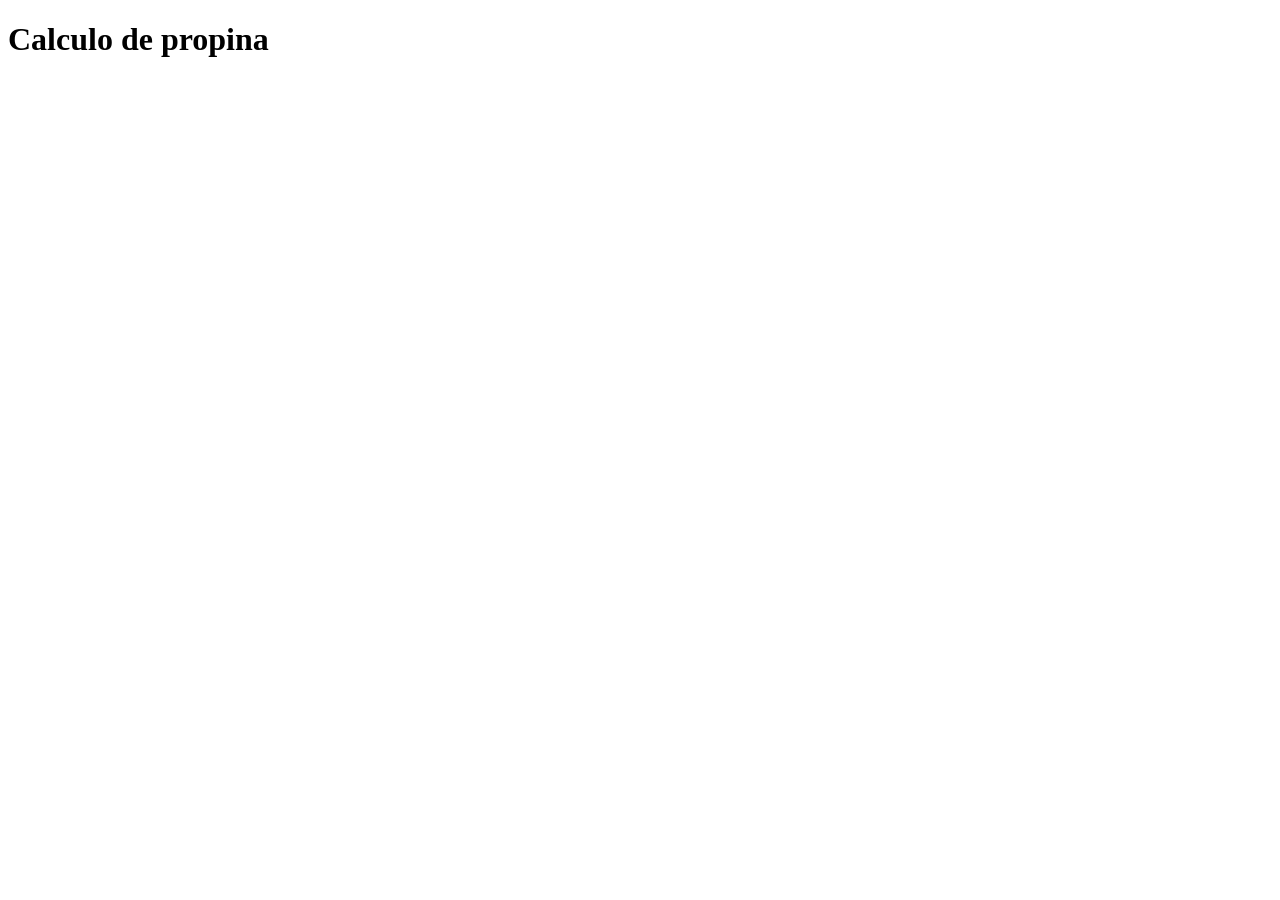
<file: Clase01/index.html>
<!DOCTYPE html>
<html lang="en">
<head>
  <meta charset="UTF-8">
  <meta name="viewport" content="width=device-width, initial-scale=1.0">
  <title>Document</title>
  <script defer src="./main.js"></script>
</head>
<body>
  <h1>Calculo de propina</h1>
</body>
</html>
</file>
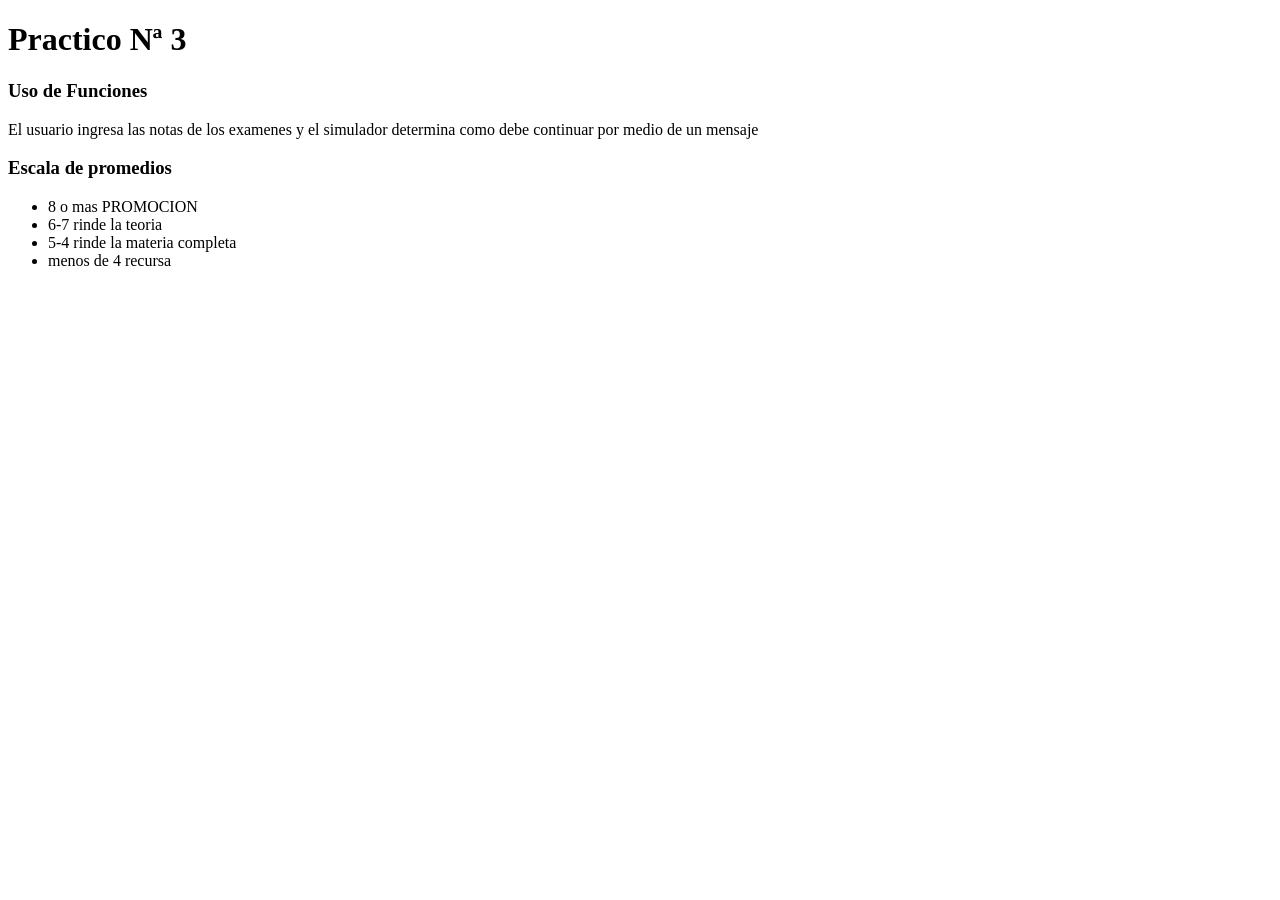
<file: Clase03/index.html>
<!DOCTYPE html>
<html lang="en">

<head>
  <meta charset="UTF-8">
  <meta name="viewport" content="width=device-width, initial-scale=1.0">
  <title>Document</title>
  <script defer src="./JS/main.js"></script>
</head>

<body>
  <h1>Practico Nª 3</h1>
  <h3>Uso de Funciones</h3>

  <p>El usuario ingresa las notas de los examenes y el simulador determina como debe continuar por medio de un mensaje
  </p>
  <h3>Escala de promedios</h3>
  <ul>
    <li>8 o mas PROMOCION </li>
    <li>6-7 rinde la teoria </li>
    <li>5-4 rinde la materia completa </li>
    <li>menos de 4 recursa</li>
  </ul>

</body>

</html>
</file>
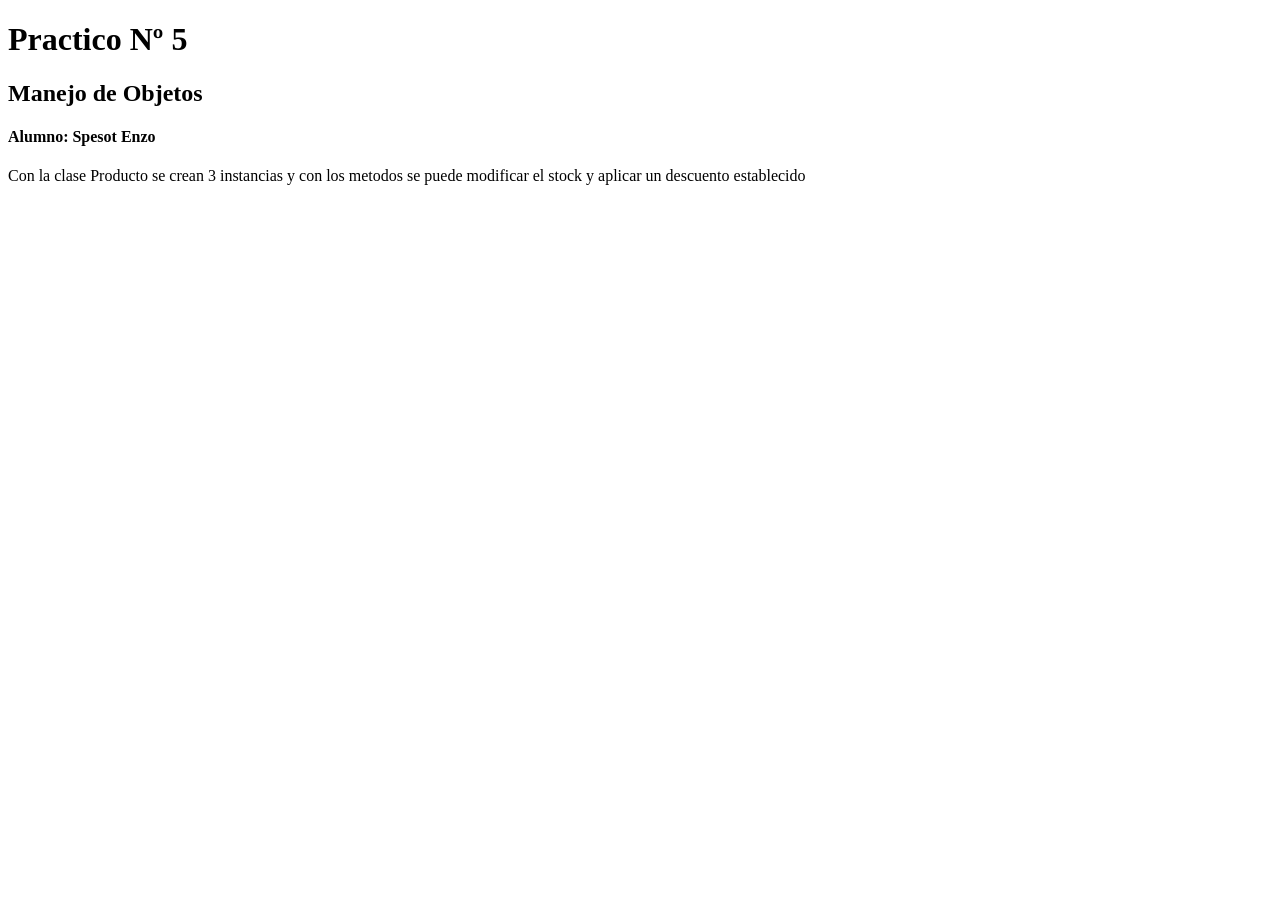
<file: Clase05/index.html>
<!DOCTYPE html>
<html lang="en">
<head>
  <meta charset="UTF-8">
  <meta name="viewport" content="width=device-width, initial-scale=1.0">
  <title>Document</title>
  <script defer src="./js/main.js"></script>
</head>
<body>
    <h1>Practico Nº 5</h1>
  <h2>Manejo de Objetos</h2>
  <h4>Alumno: Spesot Enzo</h4>
  <p>
    Con la clase Producto se crean 3 instancias y con los metodos se puede modificar el stock y aplicar un descuento establecido
  </p>
</body>
</html>
</file>
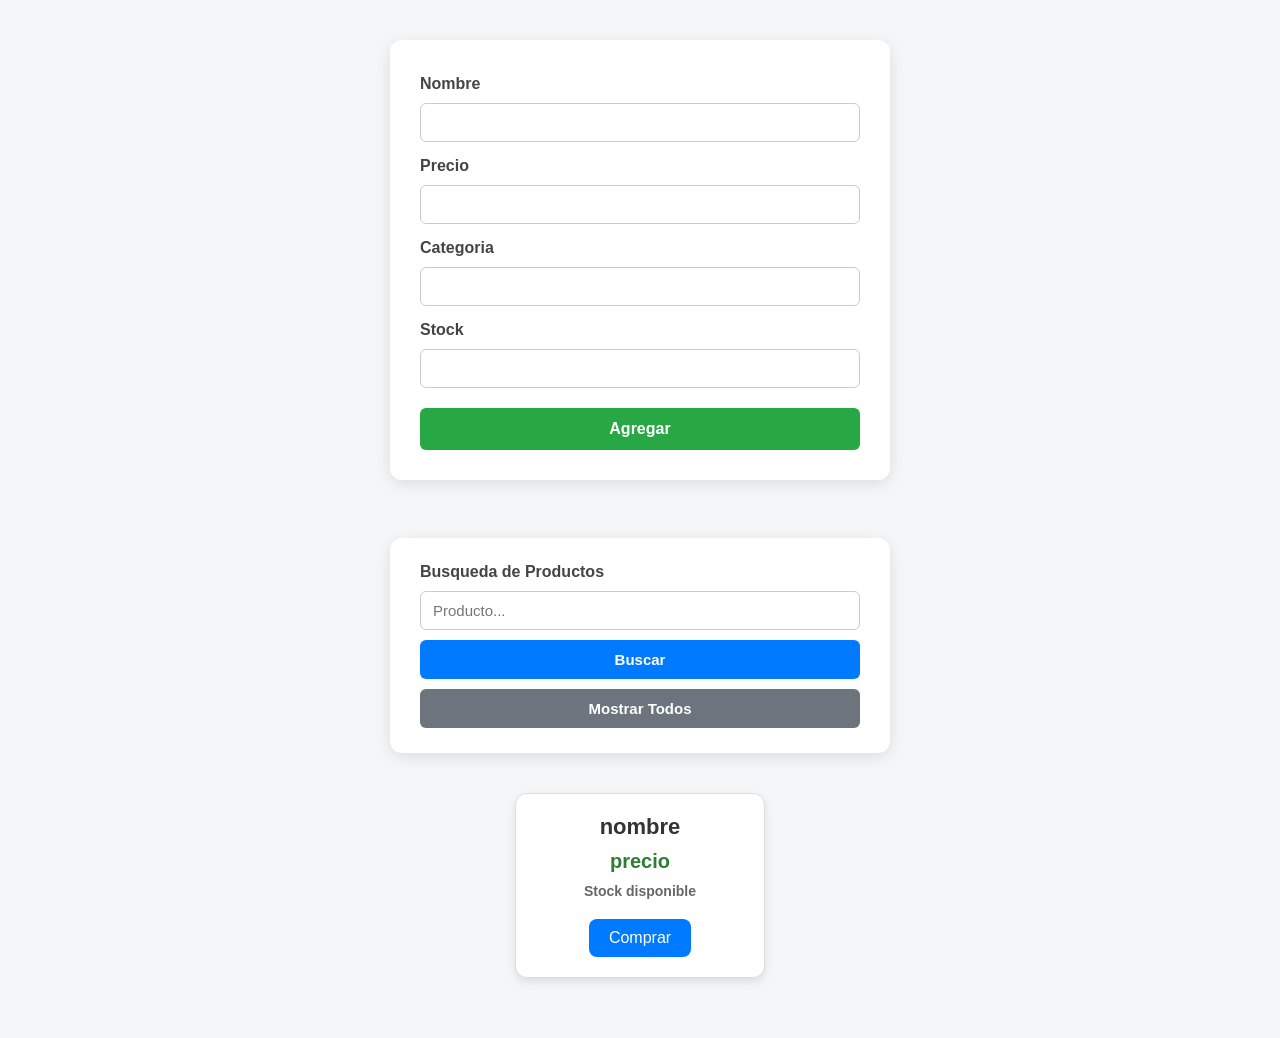
<file: Clase07/index.html>
<!DOCTYPE html>
<html lang="en">

<head>
  <meta charset="UTF-8">
  <meta name="viewport" content="width=device-width, initial-scale=1.0">
  <title>Document</title>
  <link rel="stylesheet" href="./css/style.css">
</head>

<body>
  <div>

    <label for="">Nombre</label>
    <input type="text" name="" id="name">

    <label for="">Precio</label>
    <input type="number" name="precio" id="price">

    <label for="">Categoria</label>
    <input type="text" name="" id="category">

    <label for="">Stock</label>
    <input type="number" name="" id="stock">
    <button id="add">Agregar</button>
  </div>

  <br>
  <div>
    <label for="">Busqueda de Productos</label>
    <input type="text" name="" id="busqueda" placeholder="Producto...">
    <button id="filtrar">Buscar</button>

    <button id="all">Mostrar Todos</button>
  </div>

  <div id="contenedor-items">
    <div>

      <h3>nombre</h3>
      <p>precio</p>
      <h6>Stock disponible</h6>
      <button id="comprar">Comprar</button>

    </div> 
  </div>

  <script defer src="./js/main.js"></script>
</body>

</html>
</file>
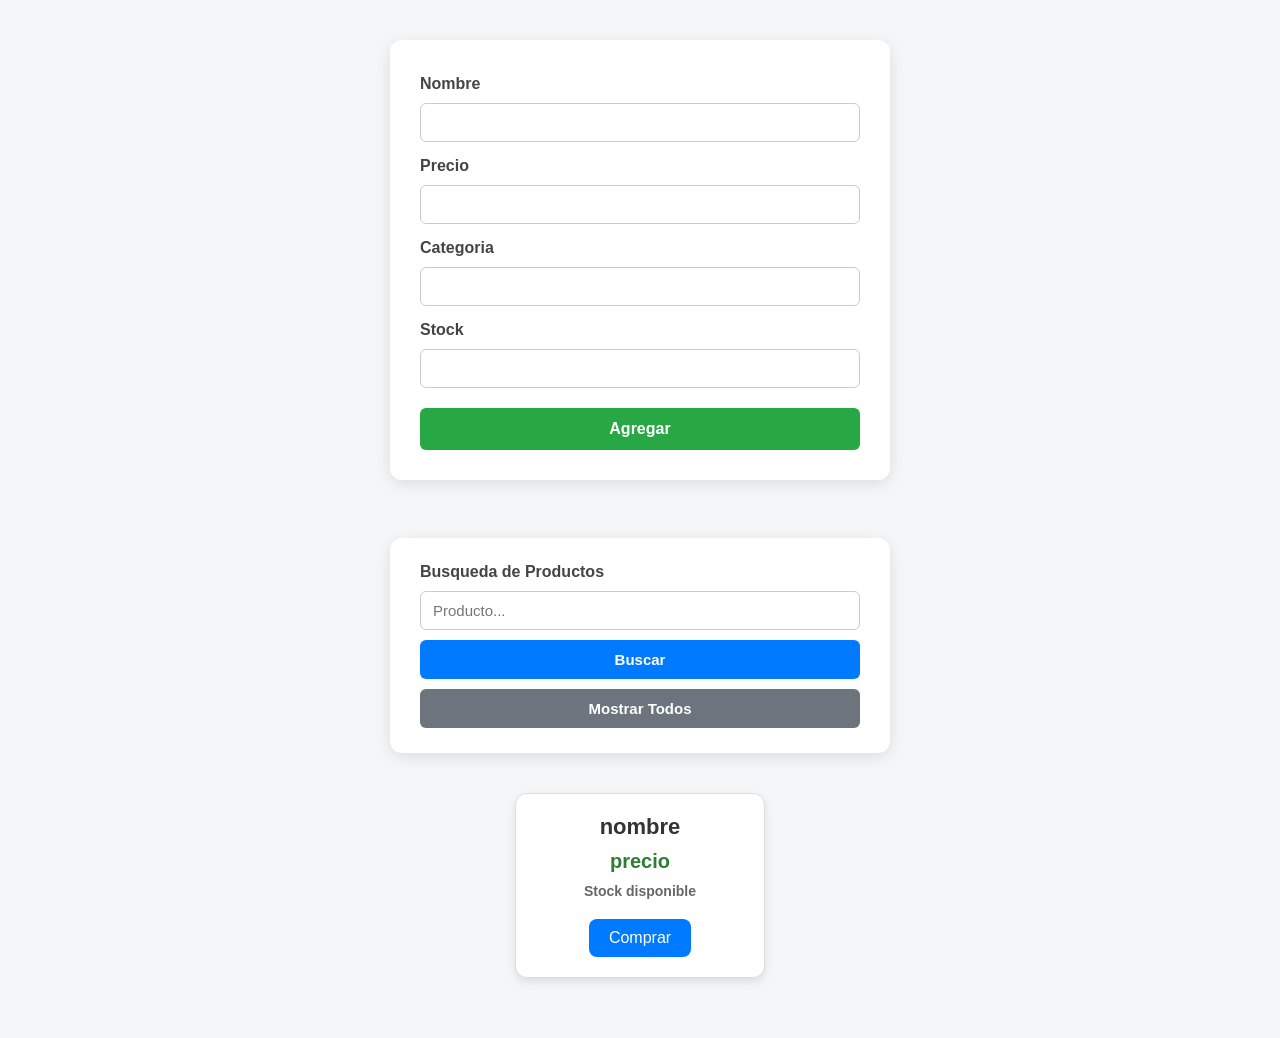
<file: Clase08/index.html>
<!DOCTYPE html>
<html lang="en">

<head>
  <meta charset="UTF-8">
  <meta name="viewport" content="width=device-width, initial-scale=1.0">
  <title>Clase-08</title>
  <link rel="stylesheet" href="./css/style.css">
</head>

<body>
  <div>

    <label for="">Nombre</label>
    <input type="text" name="" id="name">

    <label for="">Precio</label>
    <input type="number" name="precio" id="price">

    <label for="">Categoria</label>
    <input type="text" name="" id="category">

    <label for="">Stock</label>
    <input type="number" name="" id="stock">
    <button id="add">Agregar</button>
  </div>

  <br>
  <div>
    <label for="">Busqueda de Productos</label>
    <input type="text" name="" id="busqueda" placeholder="Producto...">
    <button id="filtrar">Buscar</button>

    <button id="all">Mostrar Todos</button>
  </div>

  <div id="contenedor-items">
    <div>

      <h3>nombre</h3>
      <p>precio</p>
      <h6>Stock disponible</h6>
      <button id="comprar">Comprar</button>

    </div> 
  </div>

  <script defer src="./js/main.js"></script>
</body>

</html>
</file>
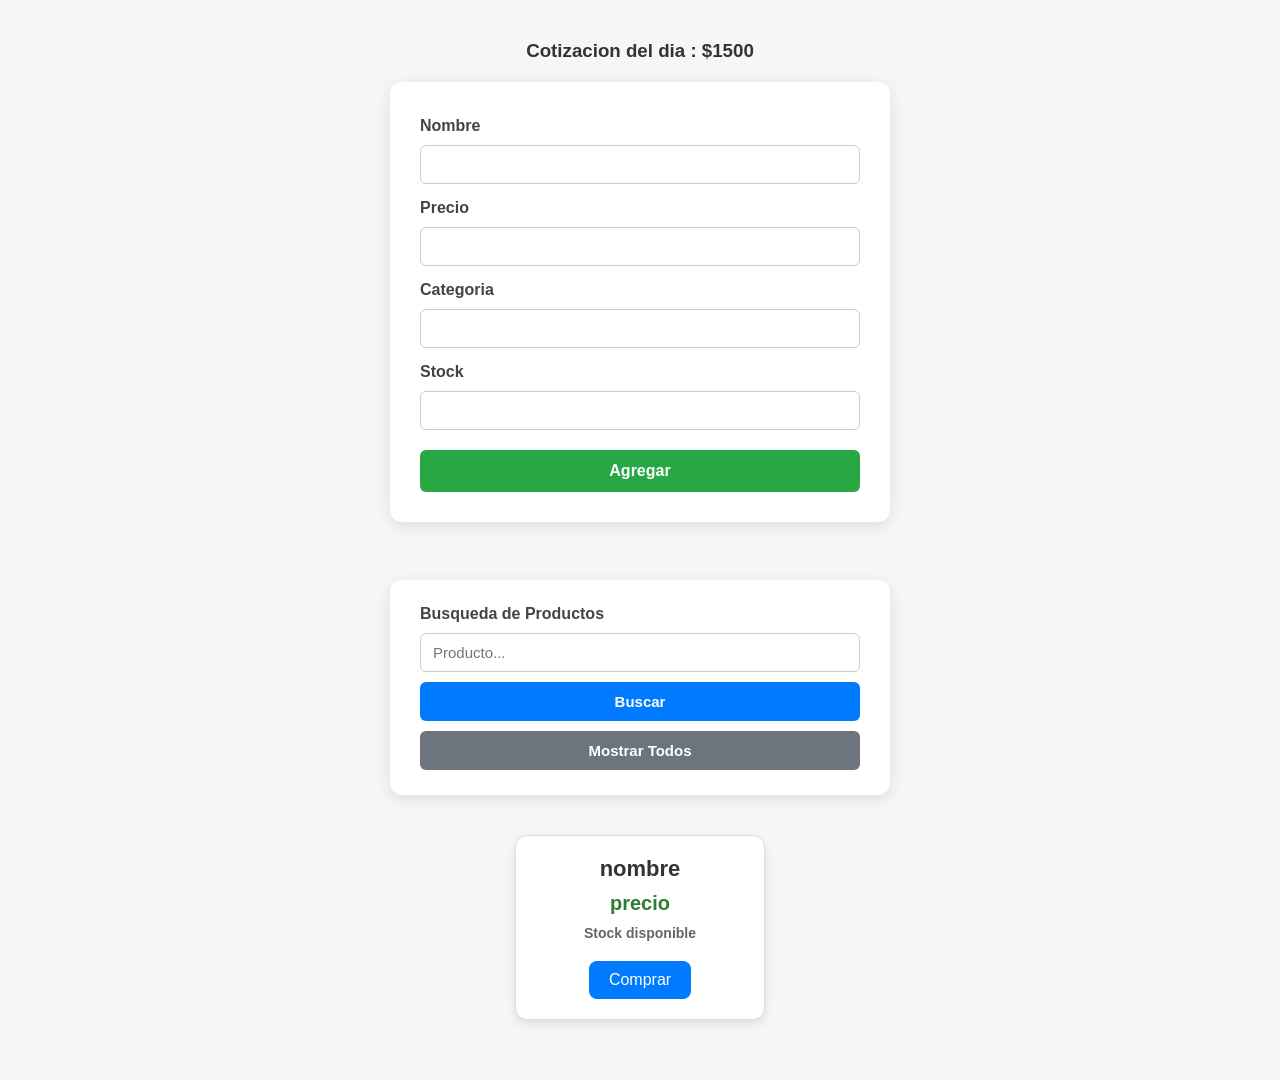
<file: Clase09/index.html>
<!DOCTYPE html>
<html lang="en">

<head>
  <meta charset="UTF-8">
  <meta name="viewport" content="width=device-width, initial-scale=1.0">
  <title>Clase-08</title>
  <link rel="stylesheet" href="./css/style.css">
</head>

<body>

  <section class="ocultar">
    <h3>Cotizacion del dia</h3>
  </section>
  <div>

    <label for="">Nombre</label>
    <input type="text" name="" id="name">

    <label for="">Precio</label>
    <input type="number" name="precio" id="price">

    <label for="">Categoria</label>
    <input type="text" name="" id="category">

    <label for="">Stock</label>
    <input type="number" name="" id="stock">
    <button id="add">Agregar</button>
  </div>

  <br>
  <div>
    <label for="">Busqueda de Productos</label>
    <input type="text" name="" id="busqueda" placeholder="Producto...">
    <button id="filtrar">Buscar</button>

    <button id="all">Mostrar Todos</button>
  </div>

  <div id="contenedor-items">
    <div>

      <h3>nombre</h3>
      <p>precio</p>
      <h6>Stock disponible</h6>
      <button id="comprar">Comprar</button>

    </div>
  </div>

  <script defer src="./js/main.js"></script>
</body>

</html>
</file>
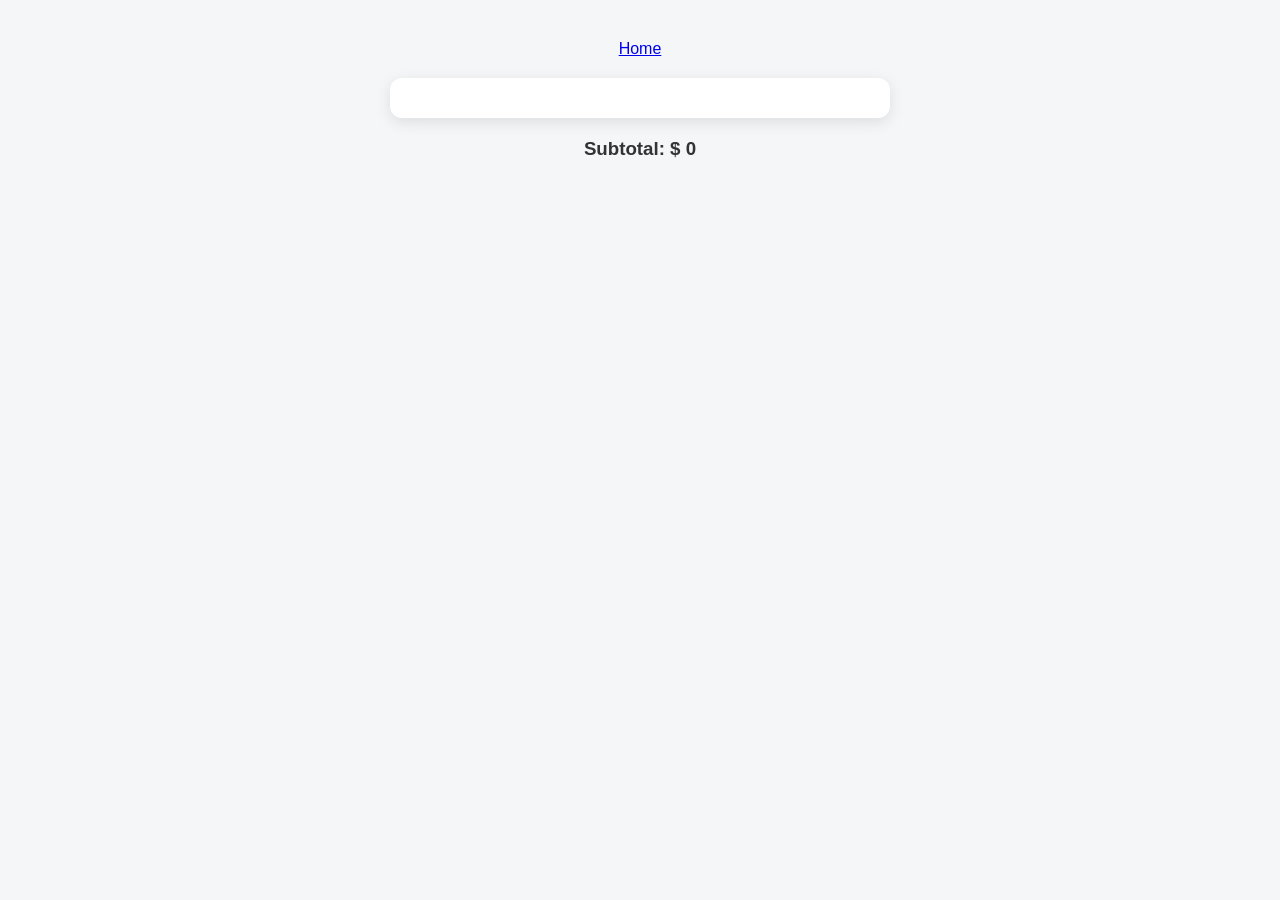
<file: Proyecto Final/page/carrito.html>
<!DOCTYPE html>
<html lang="en">

<head>
  <meta charset="UTF-8">
  <meta name="viewport" content="width=device-width, initial-scale=1.0">
  <title>Carrito</title>
  <link rel="stylesheet" href="../css/style.css">
</head>

<body>


  <section>
    <a href="../index.html">Home</a>
  </section>

  <div id="contenedor-items">
    <div>

      <h3>nombre</h3>
      <p>precio</p>
      <h6>Stock disponible</h6>
      <button id="comprar">Comprar</button>

    </div>
  </div>


  <section id="sub">
    <h3>Sutotal $: </h3>
  </section>

  <script defer src="../js/clases.js"></script>

  <script defer src="../js/carritoCompras.js"></script>
</body>

</html>
</file>
<file: Clase07/css/style.css>
/* style.css */

* {
  box-sizing: border-box;
  margin: 0;
  padding: 0;
}

body {
  font-family: Arial, Helvetica, sans-serif;
  background-color: #f4f6f8;
  color: #333;

  min-height: 100vh;
  padding: 40px 20px;

  display: flex;
  flex-direction: column;
  align-items: center;
  gap: 20px;
}

/* Primer div: formulario */
body > div:first-of-type {
  width: 100%;
  max-width: 500px;

  background-color: white;
  padding: 30px;

  border-radius: 12px;
  box-shadow: 0 4px 15px rgba(0, 0, 0, 0.1);

  display: grid;
  grid-template-columns: 1fr;
  gap: 10px;
}

body > div:first-of-type label {
  font-weight: bold;
  color: #444;
  margin-top: 5px;
}

body > div:first-of-type input {
  width: 100%;
  padding: 10px 12px;

  border: 1px solid #ccc;
  border-radius: 6px;
  font-size: 15px;

  outline: none;
  transition: border-color 0.2s, box-shadow 0.2s;
}

body > div:first-of-type input:focus {
  border-color: #007bff;
  box-shadow: 0 0 0 3px rgba(0, 123, 255, 0.15);
}

/* Botón Agregar */
#add {
  margin-top: 10px;
  padding: 12px;

  border: none;
  border-radius: 6px;

  background-color: #28a745;
  color: white;

  font-size: 16px;
  font-weight: bold;
  cursor: pointer;

  transition: background-color 0.2s, transform 0.1s;
}

#add:hover {
  background-color: #218838;
}

#add:active {
  transform: scale(0.98);
}


/* Segundo div: búsqueda */
body > div:nth-of-type(2) {
  width: 100%;
  max-width: 500px;

  background-color: white;
  padding: 25px 30px;

  border-radius: 12px;
  box-shadow: 0 4px 15px rgba(0, 0, 0, 0.1);

  display: flex;
  flex-direction: column;
  gap: 10px;
}

body > div:nth-of-type(2) label {
  font-weight: bold;
  color: #444;
}

body > div:nth-of-type(2) input {
  width: 100%;
  padding: 10px 12px;

  border: 1px solid #ccc;
  border-radius: 6px;
  font-size: 15px;

  outline: none;
}

body > div:nth-of-type(2) input:focus {
  border-color: #007bff;
}


/* Botón Buscar */
#filtrar {
  padding: 11px;

  border: none;
  border-radius: 6px;

  background-color: #007bff;
  color: white;

  font-size: 15px;
  font-weight: bold;

  cursor: pointer;

  transition: background-color 0.2s;
}

#filtrar:hover {
  background-color: #0056b3;
}


/* Tercer div: Mostrar Todos */
body > div:nth-of-type(3) {
  width: 100%;
  max-width: 500px;
}

#all {
  width: 100%;
  padding: 11px;

  border: none;
  border-radius: 6px;

  background-color: #6c757d;
  color: white;

  font-size: 15px;
  font-weight: bold;

  cursor: pointer;

  transition: background-color 0.2s;
}

#all:hover {
  background-color: #545b62;
}


/* Adaptación para celulares */
@media (max-width: 600px) {
  body {
    padding: 20px 15px;
  }

  body > div:first-of-type,
  body > div:nth-of-type(2) {
    padding: 20px;
  }
}


/* Contenedor de las cards */
#contenedor-items {
  display: flex;
  flex-wrap: wrap;
  gap: 20px;
  padding: 20px;
  justify-content: center;
}

/* Card */
#contenedor-items > div {
  width: 250px;
  padding: 20px;
  background-color: #ffffff;
  border: 1px solid #ddd;
  border-radius: 12px;
  box-shadow: 0 4px 10px rgba(0, 0, 0, 0.1);
  text-align: center;
  transition: transform 0.2s, box-shadow 0.2s;
}

/* Efecto al pasar el mouse */
#contenedor-items > div:hover {
  transform: translateY(-5px);
  box-shadow: 0 8px 18px rgba(0, 0, 0, 0.15);
}

/* Nombre del producto */
#contenedor-items h3 {
  margin-bottom: 10px;
  color: #333;
  font-size: 22px;
}

/* Precio */
#contenedor-items p {
  margin-bottom: 10px;
  color: #2e7d32;
  font-size: 20px;
  font-weight: bold;
}

/* Stock */
#contenedor-items h6 {
  margin: 10px 0 20px;
  color: #666;
  font-size: 14px;
}

/* Botón Comprar */
#contenedor-items button {
  padding: 10px 20px;
  border: none;
  border-radius: 8px;
  background-color: #007bff;
  color: white;
  font-size: 16px;
  cursor: pointer;
  transition: background-color 0.2s;
}

/* Hover del botón */
#contenedor-items button:hover {
  background-color: #0056b3;
}
</file>
<file: Clase08/css/style.css>
/* style.css */

* {
  box-sizing: border-box;
  margin: 0;
  padding: 0;
}

body {
  font-family: Arial, Helvetica, sans-serif;
  background-color: #f4f6f8;
  color: #333;

  min-height: 100vh;
  padding: 40px 20px;

  display: flex;
  flex-direction: column;
  align-items: center;
  gap: 20px;
}

/* Primer div: formulario */
body > div:first-of-type {
  width: 100%;
  max-width: 500px;

  background-color: white;
  padding: 30px;

  border-radius: 12px;
  box-shadow: 0 4px 15px rgba(0, 0, 0, 0.1);

  display: grid;
  grid-template-columns: 1fr;
  gap: 10px;
}

body > div:first-of-type label {
  font-weight: bold;
  color: #444;
  margin-top: 5px;
}

body > div:first-of-type input {
  width: 100%;
  padding: 10px 12px;

  border: 1px solid #ccc;
  border-radius: 6px;
  font-size: 15px;

  outline: none;
  transition: border-color 0.2s, box-shadow 0.2s;
}

body > div:first-of-type input:focus {
  border-color: #007bff;
  box-shadow: 0 0 0 3px rgba(0, 123, 255, 0.15);
}

/* Botón Agregar */
#add {
  margin-top: 10px;
  padding: 12px;

  border: none;
  border-radius: 6px;

  background-color: #28a745;
  color: white;

  font-size: 16px;
  font-weight: bold;
  cursor: pointer;

  transition: background-color 0.2s, transform 0.1s;
}

#add:hover {
  background-color: #218838;
}

#add:active {
  transform: scale(0.98);
}


/* Segundo div: búsqueda */
body > div:nth-of-type(2) {
  width: 100%;
  max-width: 500px;

  background-color: white;
  padding: 25px 30px;

  border-radius: 12px;
  box-shadow: 0 4px 15px rgba(0, 0, 0, 0.1);

  display: flex;
  flex-direction: column;
  gap: 10px;
}

body > div:nth-of-type(2) label {
  font-weight: bold;
  color: #444;
}

body > div:nth-of-type(2) input {
  width: 100%;
  padding: 10px 12px;

  border: 1px solid #ccc;
  border-radius: 6px;
  font-size: 15px;

  outline: none;
}

body > div:nth-of-type(2) input:focus {
  border-color: #007bff;
}


/* Botón Buscar */
#filtrar {
  padding: 11px;

  border: none;
  border-radius: 6px;

  background-color: #007bff;
  color: white;

  font-size: 15px;
  font-weight: bold;

  cursor: pointer;

  transition: background-color 0.2s;
}

#filtrar:hover {
  background-color: #0056b3;
}


/* Tercer div: Mostrar Todos */
body > div:nth-of-type(3) {
  width: 100%;
  max-width: 500px;
}

#all {
  width: 100%;
  padding: 11px;

  border: none;
  border-radius: 6px;

  background-color: #6c757d;
  color: white;

  font-size: 15px;
  font-weight: bold;

  cursor: pointer;

  transition: background-color 0.2s;
}

#all:hover {
  background-color: #545b62;
}


/* Adaptación para celulares */
@media (max-width: 600px) {
  body {
    padding: 20px 15px;
  }

  body > div:first-of-type,
  body > div:nth-of-type(2) {
    padding: 20px;
  }
}


/* Contenedor de las cards */
#contenedor-items {
  display: flex;
  flex-wrap: wrap;
  gap: 20px;
  padding: 20px;
  justify-content: center;
}

/* Card */
#contenedor-items > div {
  width: 250px;
  padding: 20px;
  background-color: #ffffff;
  border: 1px solid #ddd;
  border-radius: 12px;
  box-shadow: 0 4px 10px rgba(0, 0, 0, 0.1);
  text-align: center;
  transition: transform 0.2s, box-shadow 0.2s;
}

/* Efecto al pasar el mouse */
#contenedor-items > div:hover {
  transform: translateY(-5px);
  box-shadow: 0 8px 18px rgba(0, 0, 0, 0.15);
}

/* Nombre del producto */
#contenedor-items h3 {
  margin-bottom: 10px;
  color: #333;
  font-size: 22px;
}

/* Precio */
#contenedor-items p {
  margin-bottom: 10px;
  color: #2e7d32;
  font-size: 20px;
  font-weight: bold;
}

/* Stock */
#contenedor-items h6 {
  margin: 10px 0 20px;
  color: #666;
  font-size: 14px;
}

/* Botón Comprar */
#contenedor-items button {
  padding: 10px 20px;
  border: none;
  border-radius: 8px;
  background-color: #007bff;
  color: white;
  font-size: 16px;
  cursor: pointer;
  transition: background-color 0.2s;
}

/* Hover del botón */
#contenedor-items button:hover {
  background-color: #0056b3;
}
</file>
<file: Clase09/css/style.css>
/* style.css */

* {
  box-sizing: border-box;
  margin: 0;
  padding: 0;
}

body {
  font-family: Arial, Helvetica, sans-serif;
  background-color: #f4f6f8;
  color: #333;

  min-height: 100vh;
  padding: 40px 20px;

  display: flex;
  flex-direction: column;
  align-items: center;
  gap: 20px;
}

/* Primer div: formulario */
body > div:first-of-type {
  width: 100%;
  max-width: 500px;

  background-color: white;
  padding: 30px;

  border-radius: 12px;
  box-shadow: 0 4px 15px rgba(0, 0, 0, 0.1);

  display: grid;
  grid-template-columns: 1fr;
  gap: 10px;
}

body > div:first-of-type label {
  font-weight: bold;
  color: #444;
  margin-top: 5px;
}

body > div:first-of-type input {
  width: 100%;
  padding: 10px 12px;

  border: 1px solid #ccc;
  border-radius: 6px;
  font-size: 15px;

  outline: none;
  transition: border-color 0.2s, box-shadow 0.2s;
}

body > div:first-of-type input:focus {
  border-color: #007bff;
  box-shadow: 0 0 0 3px rgba(0, 123, 255, 0.15);
}

/* Botón Agregar */
#add {
  margin-top: 10px;
  padding: 12px;

  border: none;
  border-radius: 6px;

  background-color: #28a745;
  color: white;

  font-size: 16px;
  font-weight: bold;
  cursor: pointer;

  transition: background-color 0.2s, transform 0.1s;
}

#add:hover {
  background-color: #218838;
}

#add:active {
  transform: scale(0.98);
}


/* Segundo div: búsqueda */
body > div:nth-of-type(2) {
  width: 100%;
  max-width: 500px;

  background-color: white;
  padding: 25px 30px;

  border-radius: 12px;
  box-shadow: 0 4px 15px rgba(0, 0, 0, 0.1);

  display: flex;
  flex-direction: column;
  gap: 10px;
}

body > div:nth-of-type(2) label {
  font-weight: bold;
  color: #444;
}

body > div:nth-of-type(2) input {
  width: 100%;
  padding: 10px 12px;

  border: 1px solid #ccc;
  border-radius: 6px;
  font-size: 15px;

  outline: none;
}

body > div:nth-of-type(2) input:focus {
  border-color: #007bff;
}


/* Botón Buscar */
#filtrar {
  padding: 11px;

  border: none;
  border-radius: 6px;

  background-color: #007bff;
  color: white;

  font-size: 15px;
  font-weight: bold;

  cursor: pointer;

  transition: background-color 0.2s;
}

#filtrar:hover {
  background-color: #0056b3;
}


/* Tercer div: Mostrar Todos */
body > div:nth-of-type(3) {
  width: 100%;
  max-width: 500px;
}

#all {
  width: 100%;
  padding: 11px;

  border: none;
  border-radius: 6px;

  background-color: #6c757d;
  color: white;

  font-size: 15px;
  font-weight: bold;

  cursor: pointer;

  transition: background-color 0.2s;
}

#all:hover {
  background-color: #545b62;
}


/* Adaptación para celulares */
@media (max-width: 600px) {
  body {
    padding: 20px 15px;
  }

  body > div:first-of-type,
  body > div:nth-of-type(2) {
    padding: 20px;
  }
}


/* Contenedor de las cards */
#contenedor-items {
  display: flex;
  flex-wrap: wrap;
  gap: 20px;
  padding: 20px;
  justify-content: center;
}

/* Card */
#contenedor-items > div {
  width: 250px;
  padding: 20px;
  background-color: #ffffff;
  border: 1px solid #ddd;
  border-radius: 12px;
  box-shadow: 0 4px 10px rgba(0, 0, 0, 0.1);
  text-align: center;
  transition: transform 0.2s, box-shadow 0.2s;
}

/* Efecto al pasar el mouse */
#contenedor-items > div:hover {
  transform: translateY(-5px);
  box-shadow: 0 8px 18px rgba(0, 0, 0, 0.15);
}

/* Nombre del producto */
#contenedor-items h3 {
  margin-bottom: 10px;
  color: #333;
  font-size: 22px;
}

/* Precio */
#contenedor-items p {
  margin-bottom: 10px;
  color: #2e7d32;
  font-size: 20px;
  font-weight: bold;
}

/* Stock */
#contenedor-items h6 {
  margin: 10px 0 20px;
  color: #666;
  font-size: 14px;
}

/* Botón Comprar */
#contenedor-items button {
  padding: 10px 20px;
  border: none;
  border-radius: 8px;
  background-color: #007bff;
  color: white;
  font-size: 16px;
  cursor: pointer;
  transition: background-color 0.2s;
}

/* Hover del botón */
#contenedor-items button:hover {
  background-color: #0056b3;
}

.ocultar{
  display: none;
}
</file>
<file: Proyecto Final/css/style.css>
/* style.css */

* {
  box-sizing: border-box;
  margin: 0;
  padding: 0;
}

body {
  font-family: Arial, Helvetica, sans-serif;
  background-color: #f4f6f8;
  color: #333;

  min-height: 100vh;
  padding: 40px 20px;

  display: flex;
  flex-direction: column;
  align-items: center;
  gap: 20px;
}

/* Primer div: formulario */
body > div:first-of-type {
  width: 100%;
  max-width: 500px;

  background-color: white;
  padding: 30px;

  border-radius: 12px;
  box-shadow: 0 4px 15px rgba(0, 0, 0, 0.1);

  display: grid;
  grid-template-columns: 1fr;
  gap: 10px;
}

body > div:first-of-type label {
  font-weight: bold;
  color: #444;
  margin-top: 5px;
}

body > div:first-of-type input {
  width: 100%;
  padding: 10px 12px;

  border: 1px solid #ccc;
  border-radius: 6px;
  font-size: 15px;

  outline: none;
  transition: border-color 0.2s, box-shadow 0.2s;
}

body > div:first-of-type input:focus {
  border-color: #007bff;
  box-shadow: 0 0 0 3px rgba(0, 123, 255, 0.15);
}

/* Botón Agregar */
#add {
  margin-top: 10px;
  padding: 12px;

  border: none;
  border-radius: 6px;

  background-color: #28a745;
  color: white;

  font-size: 16px;
  font-weight: bold;
  cursor: pointer;

  transition: background-color 0.2s, transform 0.1s;
}

#add:hover {
  background-color: #218838;
}

#add:active {
  transform: scale(0.98);
}


/* Segundo div: búsqueda */
body > div:nth-of-type(2) {
  width: 100%;
  max-width: 500px;

  background-color: white;
  padding: 25px 30px;

  border-radius: 12px;
  box-shadow: 0 4px 15px rgba(0, 0, 0, 0.1);

  display: flex;
  flex-direction: column;
  gap: 10px;
}

body > div:nth-of-type(2) label {
  font-weight: bold;
  color: #444;
}

body > div:nth-of-type(2) input {
  width: 100%;
  padding: 10px 12px;

  border: 1px solid #ccc;
  border-radius: 6px;
  font-size: 15px;

  outline: none;
}

body > div:nth-of-type(2) input:focus {
  border-color: #007bff;
}


/* Botón Buscar */
#filtrar {
  padding: 11px;

  border: none;
  border-radius: 6px;

  background-color: #007bff;
  color: white;

  font-size: 15px;
  font-weight: bold;

  cursor: pointer;

  transition: background-color 0.2s;
}

#filtrar:hover {
  background-color: #0056b3;
}


/* Tercer div: Mostrar Todos */
body > div:nth-of-type(3) {
  width: 100%;
  max-width: 500px;
}

#all {
  width: 100%;
  padding: 11px;

  border: none;
  border-radius: 6px;

  background-color: #6c757d;
  color: white;

  font-size: 15px;
  font-weight: bold;

  cursor: pointer;

  transition: background-color 0.2s;
}

#all:hover {
  background-color: #545b62;
}


/* Adaptación para celulares */
@media (max-width: 600px) {
  body {
    padding: 20px 15px;
  }

  body > div:first-of-type,
  body > div:nth-of-type(2) {
    padding: 20px;
  }
}


/* Contenedor de las cards */
#contenedor-items {
  display: flex;
  flex-wrap: wrap;
  gap: 20px;
  padding: 20px;
  justify-content: center;
}

/* Card */
#contenedor-items > div {
  width: 250px;
  padding: 20px;
  background-color: #ffffff;
  border: 1px solid #ddd;
  border-radius: 12px;
  box-shadow: 0 4px 10px rgba(0, 0, 0, 0.1);
  text-align: center;
  transition: transform 0.2s, box-shadow 0.2s;
}

/* Efecto al pasar el mouse */
#contenedor-items > div:hover {
  transform: translateY(-5px);
  box-shadow: 0 8px 18px rgba(0, 0, 0, 0.15);
}

/* Nombre del producto */
#contenedor-items h3 {
  margin-bottom: 10px;
  color: #333;
  font-size: 22px;
}

/* Precio */
#contenedor-items p {
  margin-bottom: 10px;
  color: #2e7d32;
  font-size: 20px;
  font-weight: bold;
}

/* Stock */
#contenedor-items h6 {
  margin: 10px 0 20px;
  color: #666;
  font-size: 14px;
}

/* Botón Comprar */
#contenedor-items button {
  padding: 10px 20px;
  border: none;
  border-radius: 8px;
  background-color: #007bff;
  color: white;
  font-size: 16px;
  cursor: pointer;
  transition: background-color 0.2s;
}

/* Hover del botón */
#contenedor-items button:hover {
  background-color: #0056b3;
}

.ocultar{
  display: none;
}
</file>
